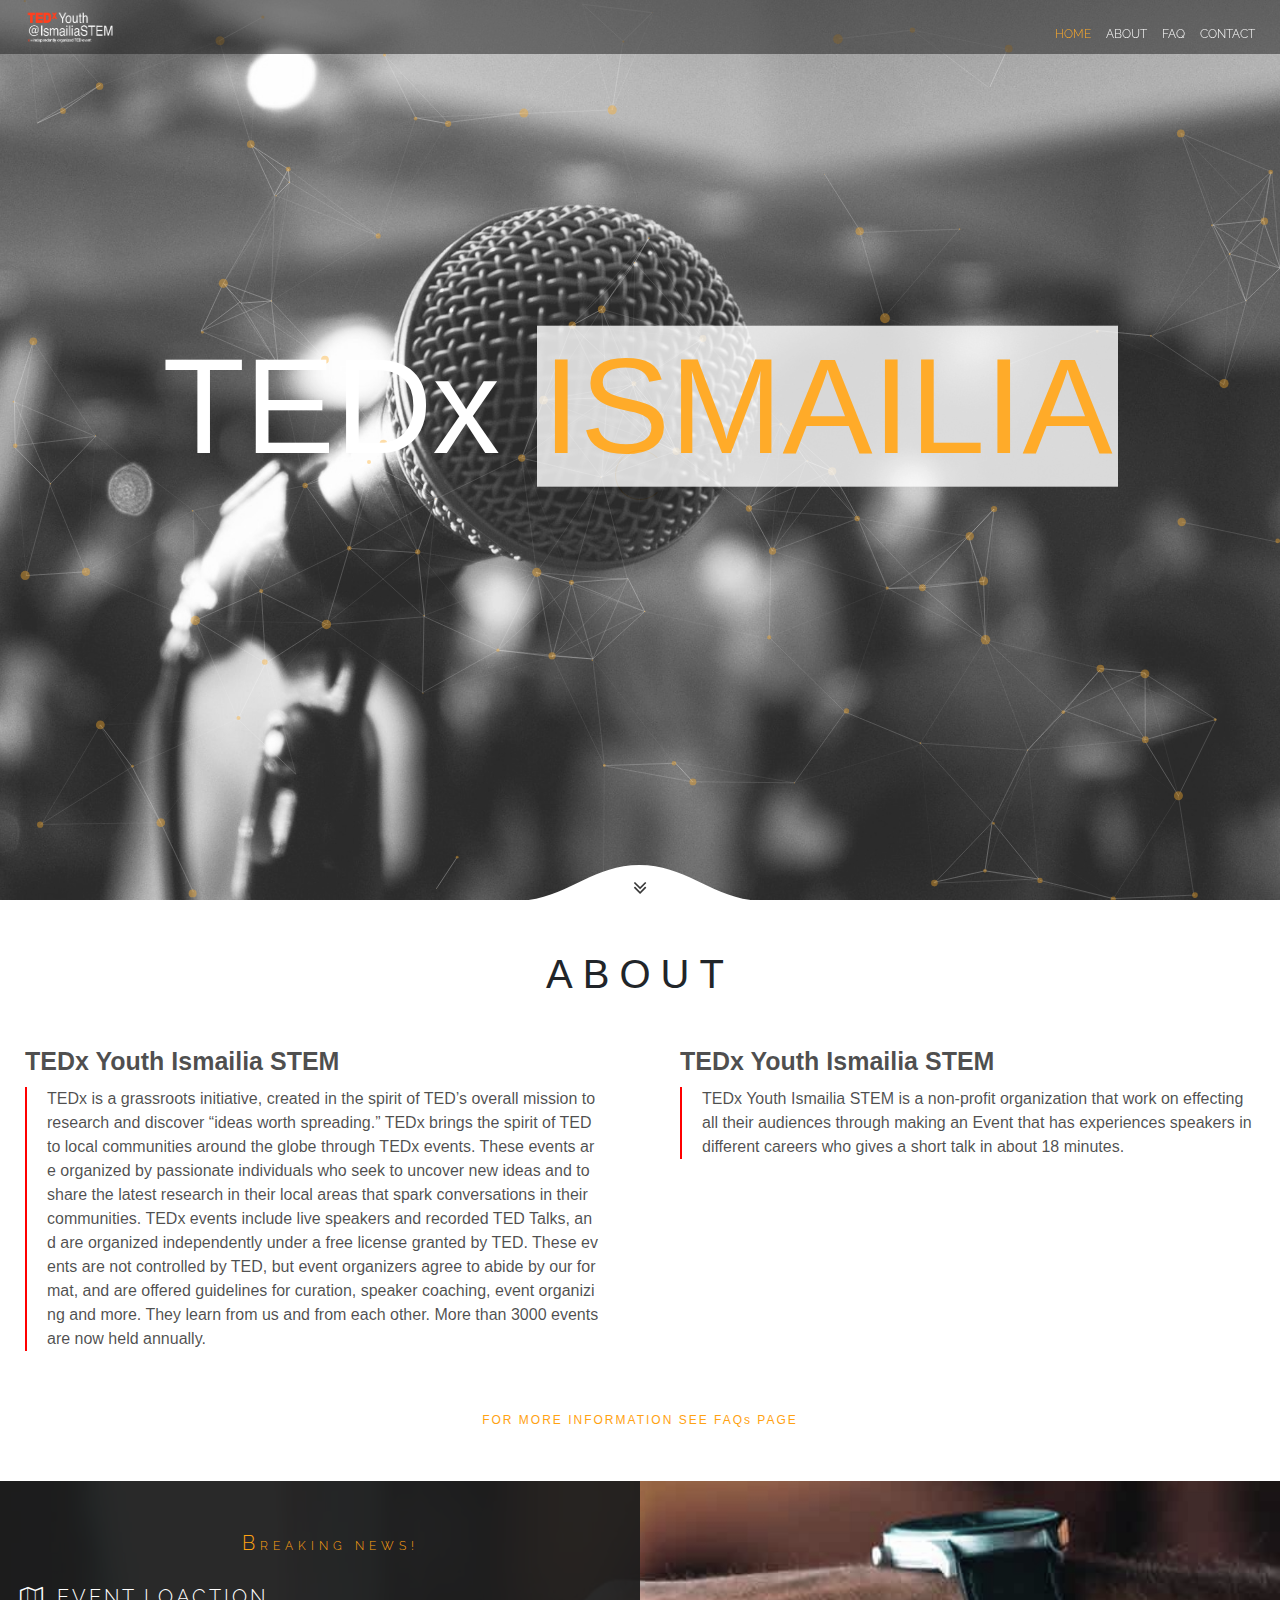
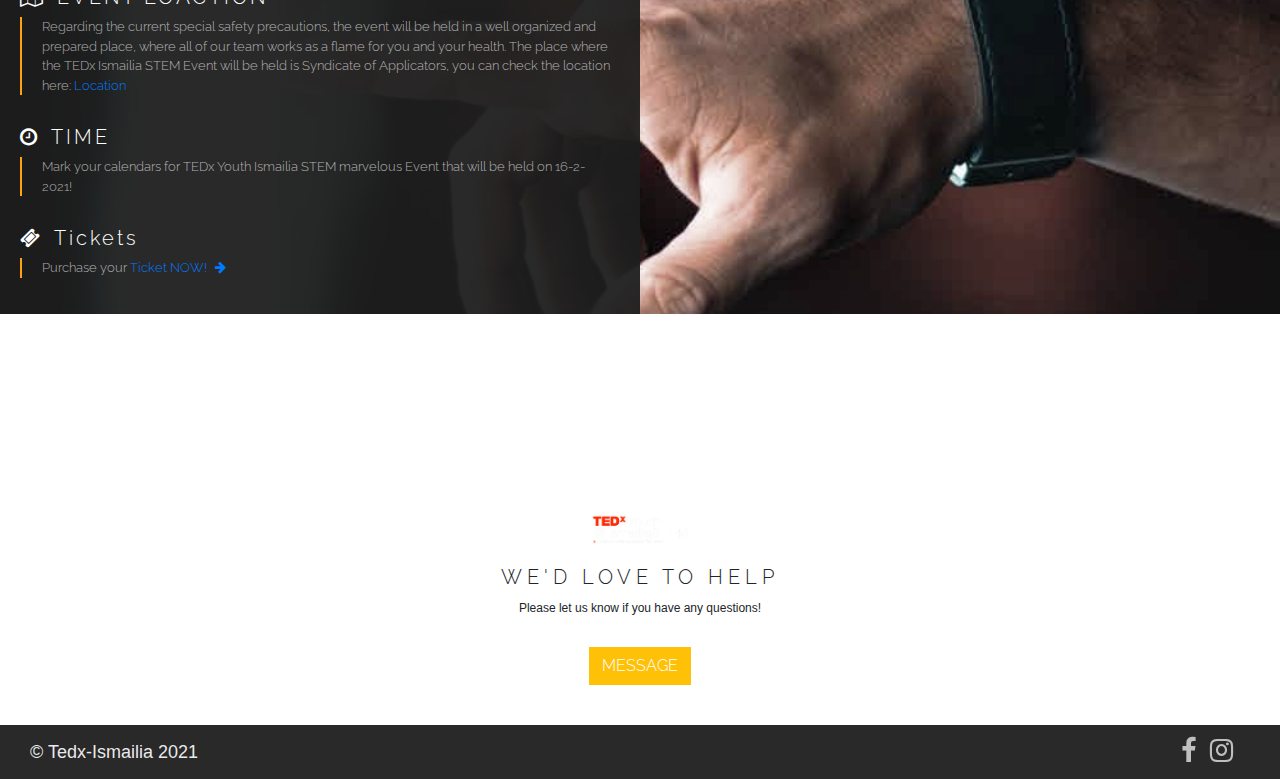
<file: index.html>
<!DOCTYPE html>
<html lang="en">
  <head>
    <meta charset="utf-8">
    <meta name="description" content="TEDx Youth Ismailia STEM is a non-profit organization that work on effecting all their audiences through making an Event that has experiences speakers in different careers who gives a short talk in about 18 minutes. ">
    <meta name="viewport" content="width= device-width, initial-scale=1.0">
    <title>Home | Tedx-Ismailia</title>
    <link rel="stylesheet" href="style/bootstrap.css">
    <link defer rel="stylesheet" href="https://cdnjs.cloudflare.com/ajax/libs/animate.css/4.0.0/animate.min.css">
    <link defer rel="stylesheet" href="https://stackpath.bootstrapcdn.com/font-awesome/4.7.0/css/font-awesome.min.css">
    <link rel="stylesheet" href="style/animate.css">
    <link rel="stylesheet" href="style/style.css">
    <script defer src="js/jquery.js"></script>
    <script defer src="js/jquery.anisview.js"></script>
    <script defer src="js/particles.js"></script>
    <script defer src="js/app.js"></script>
    <script defer src="js/bootstrap.js"></script>
    <script defer src="js/main.min.js"></script>
  </head>
  <body>   
    <section>
      <header class="container-fluid">
        <nav><a class="Home" href="index.html" target="_blank">HOME</a><a class="about" href="#about" >ABOUT</a><a class="FAQs" href="faqs/index.html" target="_blank">FAQ</a><a class="CONTACT" href="#">CONTACT</a></nav>
        <img class="logo" src="media/logo.png">
      </header>
      <div class="progress">
        <div class="progress-bar"></div>
      </div>
      <div class="bar">
        <hr class="_1">
        <hr class="_2">
        <hr class="_3">
      </div>
      <div class="subMenu"><img class="bgMenu" src="media/rounded.svg">
        <nav class="subNav"><a class="Home" href="index.html" target="_blank">HOME</a><a class="about" href="#about">ABOUT</a><a class="FAQs" href="faqs/index.html" target="_blank">FAQ</a><a class="CONTACT" href="#">CONTACT</a></nav>
      </div>
    </section>
    <!-- Header and smooth slider-->
    <section class="container-fluid sec1" id="particles-js"><img class="bg bg1" src="media/bg1.jpg"><img class="bg bg2" src="media/bg2.jpg">
      <div class="secCont"></div><img class="svgDown" src="media/svgDwn.svg"><i class="fa fa-angle-double-down"></i>
    </section>
    <!-- Services in short-->
    <section class="conatainer-fluid sec2" id="about">
      <h1 class="display-4">ABOUT</h1>
      <div class="all row">
          <div class="col-md">
            <h3> TEDx Youth Ismailia STEM </h3>
            <p class="col_content">TEDx is a grassroots initiative, created in the spirit of TED’s overall mission to research and discover “ideas worth spreading.” TEDx brings the spirit of TED to local communities around the globe through TEDx events. These events are organized by passionate individuals who seek to uncover new ideas and to share the latest research in their local areas that spark conversations in their communities. TEDx events include live speakers and recorded TED Talks, and are organized independently under a free license granted by TED. These events are not controlled by TED, but event organizers agree to abide by our format, and are offered guidelines for curation, speaker coaching, event organizing and more. They learn from us and from each other. More than 3000 events are now held annually. </p>
          </div>
          <div class="col-md">
            <h3> TEDx Youth Ismailia STEM </h3>
            <p class="col_content">TEDx Youth Ismailia STEM is a non-profit organization that work on effecting all their audiences through making an Event that has experiences speakers in different careers who gives a short talk in about 18 minutes.  </p>
          </div>
      </div>
      <a class="servLink" href="../faqs/index.html" target="_blank">FOR MORE INFORMATION SEE FAQs PAGE   </a>
    </section>
    <!-- Why choose us?-->
    <section class="container-fluid sec3"><img class="ch-bg" src="../media/choose.jpg">
        <div class="all">
          <h2>BREAKING NEWS!</h2>
        </div>
    </div>
    <div class="ad">
      <span class="fa fa-close closeAD"></span>
      <div class="adCont">
        <h1>SHE<br><strong>CAN</strong></h1>
        <hr>
        <p>SHE CAN 2021 is the 6th edition and The First Virtual Biggest Women Entrepreneurship Event in The MENA Region
          A lot of businesses have been suffering during 2020 and finding it difficult to adapt to the current pandemic 
          crisis and while a lot of businesses may be suffering, at Entreprenlle we were resilient and digitalized all our 
          educational services to support women entrepreneurs to be flexible and start over even when faced with challenges that 
          are difficult to overcome. We educated and supported more than 1000 women all over Egypt during COVID - 19 to scale up 
          their businesses through education and resource acceptability. SHE CAN 2021 powered by Entreprenelle, the pioneering social
          enterprise to go fully online, to attract women from different walks of life from Cairo, delta, upper Egypt, and across the 
          MENA region who are interested in entrepreneurship, deciding on their career path or even intrapreneurs, as well as having our
          first track for high schoolers for awareness and the search for the next generation of startup concepts, with the aim of uplifting
          spirits and showcasing successful business stories, emerging businesses during the crises and how these businesses were not only able 
          to adapt but also thrive with the current pandemic situation. SHE CAN 2021 will be hosting guest speakers from across the MENA region,
          stage talks by business owners, Entrepreneurs, role models celebrities, business influencers, and industry-based panel discussions for Fashion, Food and Handmade 
          Crafts on how to scale up businesses and become resilient, the event will also host an E-Commerce panel discussion with the leading platforms in The MENA Region 
          on how to go digital and how digitalization will become a major key player in shaping the upcoming years for businesses. As well as education workshops for business development, sales, marketing, career development, and mental health for business owners and networking activities. </p>
        <a class="fa fa-facebook-square SHECANFACEBOOK" href="https://www.facebook.com/SHECANArabia/"></a>
        <hr>
        <a class='btn btn-light contPay' href='https://www.easykash.net/KNH3839'> CONTINUE TO PAYMENT PAGE </a>
      </div>
    <h3 class="trvlHead">Testimonials</h3>
    </section>
    <!-- Testimonials-->
    <section class="sec4 hide">
      <div class="cont"></div>
      <!-- Team-->
    </section>
    <section class="container-fluid sec5">
      <h1> SPEAKERS </h1>
      <div class="cont"></div>
    </section>
    <!-- Loading-->
    <section class="container-fluid Loading">
      <div class="progress">
        <div class="spinner-border"></div>
      </div>
    </section>
    <!-- SUBSCRIBE-->
    <section class="container-fluid subscribeSec">
      <form method="POST" action="php/"><i class="fa fa-times" id="closeSub"></i>
        <div class="input-group">
          <input type="email" placeholder="YOUR E-MAIL ADDRESS">
          <div class="input-group-append">
            <button class="btn btn-warning">SUBSCRIBE</button>
          </div>
        </div>
      </form>
    </section>
    <!-- Message-->
    <section class="container-fluid messageSec"><i class="fa fa-times" id="closeMessage"></i>
      <div class="all">
        <h2 class="h1-responsive text-center my-4">MESSAGE US</h2>
        <p class="text-center w-responsive mx-auto mb-5">
          Do you have any questions? Please do not hesitate to contact us directly. Our team will come back to you within a matter of hours to help you.</p>
        <div class="row">
          <div class="col-md-9">
            <form id="contact-form" name="contact-form" action="php/mail.php" method="POST">
              <div class="row">
                <div class="col-sm-5">
                  <input class="form-control" type="text" id="name" name="name" placeholder=" YOUR NAME ">
                </div>
                <div class="col-sm-7">
                  <input class="form-control" type="text" id="email" name="email" placeholder=" YOUR E-MAIL">
                </div>
              </div>
              <div class="row">
                <div class="col-sm-12">
                  <input class="form-control" type="text" id="subject" name="subject" placeholder=" MESSAGE'S SUBJECT ">
                </div>
              </div>
              <div class="row">
                <div class="col-sm-12">
                  <textarea class="form-control md-textarea" type="text" id="message" name="message" rows="2" placeholder=" YOUR MESSAGE "></textarea>
                </div>
              </div>
            </form>
            <div class="text-center"><a class="btn btn-primary" onclick="document.getElementById('contact-form').submit();">Send</a></div>
            <div class="status"></div>
          </div>
        </div>
      </div>
    </section>
    <section class="container-fluid footer"><img class="logoDwn" src="media/logo.png">
      <h3></h3>
      <p> </p>
      <div class="group-btn">
        <button class="btn btn-warning" id="messages">MESSAGE</button>
      </div>
    </section>
    <div class="copyRight">
      <h3>&copy; </h3>
      <div class="social"></div>
    </div>
    <!-- To Top Button-->
    <div class="toTop"><i class="fa fa-chevron-up"></i></div>
  </body>
</html>
</file>
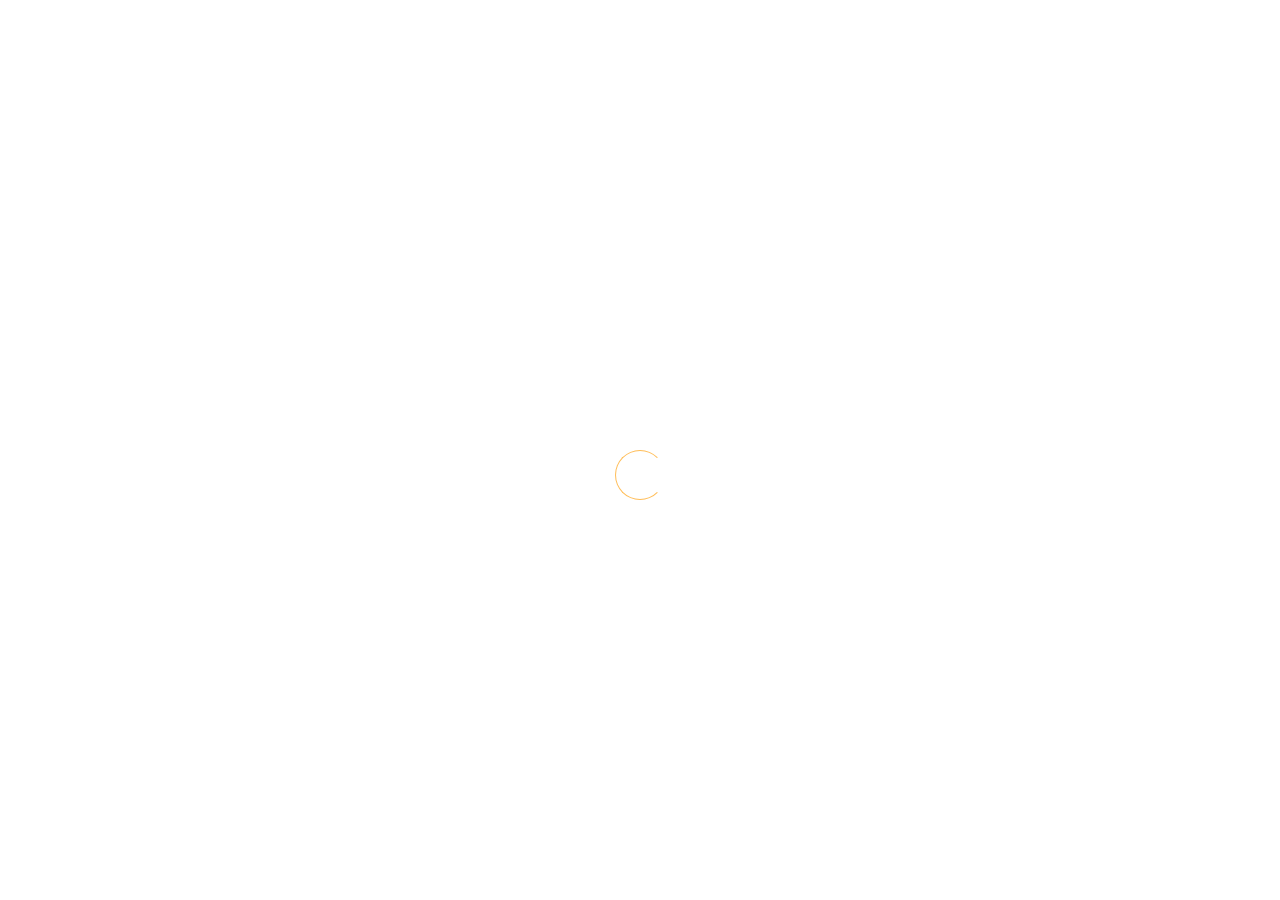
<file: faqs/index.html>
<!DOCTYPE html>
<html lang="en">
  <head>
    <meta charset="utf-8">
    <meta name="description" content="DESCRIPTION HERE!">
    <meta name="viewport" content="width= device-width, initial-scale=1.0">
    <title>FAQs | Tedx-Ismailia</title>
    <link rel="stylesheet" href="../style/bootstrap.css">
    <link defer rel="stylesheet" href="https://cdnjs.cloudflare.com/ajax/libs/animate.css/4.0.0/animate.min.css">
    <link defer rel="stylesheet" href="https://stackpath.bootstrapcdn.com/font-awesome/4.7.0/css/font-awesome.min.css">
    <link rel="stylesheet" href="../style/animate.css">
    <link rel="stylesheet" href="../style/style.css">
    <script defer src="../js/jquery.js"></script>
    <script defer src="../js/jquery.anisview.js"></script>
    <script defer src="../js/particles.js"></script>
    <script defer src="../js/app.js"></script>
    <script defer src="../js/bootstrap.js"></script>
    <script defer src="../js/main.js" type="module"></script>
  </head>
  <body>   
    <section>
      <header class="container-fluid">
        <nav><a class="Home" href="../index.html" target="_blank">HOME</a><a class="about" href="../index.html">ABOUT</a><a class="FAQs" href="faqs/index.html" target="_blank">FAQ</a><a class="CONTACT" href="#">CONTACT</a></nav><img class="logo" src="../media/logo.png">
      </header>
      <div class="progress">
        <div class="progress-bar"></div>
      </div>
      <div class="bar">
        <hr class="_1">
        <hr class="_2">
        <hr class="_3">
      </div>
      <div class="subMenu"><img class="bgMenu" src="../media/rounded.svg">
        <nav class="subNav"><a class="Home" href="../index.html" target="_blank">HOME</a><a class="about" href="../index.html">ABOUT</a><a class="FAQs" href="faqs/index.html" target="_blank">FAQ</a><a class="CONTACT" href="#">CONTACT</a></nav>
      </div>
    </section>
    <!-- FAQs Page Parts-->
    <section class="header container-fluid faqHeader" id="particles-js"><img class="ser-bg" src="../media/faq-bg.jpg">
      <div class="cont">
        <h1>FAQs</h1>
        <p> </p>
      </div>
      <div class="subNav"><span>HOME \ FAQs </span></div>
    </section>
    <section class="allFAQ container-fluid">
      <div class="qCont"></div>
    </section>
    <!-- Loading-->
    <section class="container-fluid Loading">
      <div class="progress">
        <div class="spinner-border"></div>
      </div>
    </section>
    <!-- SUBSCRIBE-->
    <section class="container-fluid subscribeSec">
      <form method="POST" action="../php/"><i class="fa fa-times" id="closeSub"></i>
        <div class="input-group">
          <input type="email" placeholder="YOUR E-MAIL ADDRESS">
          <div class="input-group-append">
            <button class="btn btn-warning">SUBSCRIBE</button>
          </div>
        </div>
      </form>
    </section>
    <!-- Message-->
    <section class="container-fluid messageSec"><i class="fa fa-times" id="closeMessage"></i>
      <div class="all">
        <h2 class="h1-responsive text-center my-4">MESSAGE US</h2>
        <p class="text-center w-responsive mx-auto mb-5">
          Do you have any questions? Please do not hesitate to contact us directly. Our team will come back to you within a matter of hours to help you.</p>
        <div class="row">
          <div class="col-md-9">
            <form id="contact-form" name="contact-form" action="../php/mail.php" method="POST">
              <div class="row">
                <div class="col-sm-5">
                  <input class="form-control" type="text" id="name" name="name" placeholder=" YOUR NAME ">
                </div>
                <div class="col-sm-7">
                  <input class="form-control" type="text" id="email" name="email" placeholder=" YOUR E-MAIL">
                </div>
              </div>
              <div class="row">
                <div class="col-sm-12">
                  <input class="form-control" type="text" id="subject" name="subject" placeholder=" MESSAGE'S SUBJECT ">
                </div>
              </div>
              <div class="row">
                <div class="col-sm-12">
                  <textarea class="form-control md-textarea" type="text" id="message" name="message" rows="2" placeholder=" YOUR MESSAGE "></textarea>
                </div>
              </div>
            </form>
            <div class="text-center"><a class="btn btn-primary" onclick="document.getElementById('contact-form').submit();">Send</a></div>
            <div class="status"></div>
          </div>
        </div>
      </div>
    </section>
    <section class="container-fluid footer"><img class="logoDwn" src="../media/logoSVG.svg">
      <h3></h3>
      <p> </p>
      <div class="group-btn">
        <button class="btn btn-warning" id="subscribe">SUBSCRIBE</button>
        <button class="btn btn-warning" id="messages">MESSAGE</button>
      </div>
    </section>
    <div class="copyRight">
      <h3>&copy; </h3>
      <div class="social"></div>
    </div>
    <!-- To Top Button-->
    <div class="toTop"><i class="fa fa-chevron-up"></i></div>
  </body>
</html>
</file>
<file: style/style.css>
* {
  padding: 0px;
  margin: 0px;
}

body {
  scroll-behavior: smooth;
  transition: scroll-behavior 5s ease-out;
  overflow-x: hidden;
}

@font-face {
  font-family: raleway;
  src: url(/fonts/Raleway-Light.ttf);
}

header {
  display: flex;
  position: fixed;
  flex-direction: row;
  flex-wrap: nowrap;
  justify-content: space-between;
  height: fit-content;
  background-color: transparent;
  color: white;
  transition: background-color 0.5s ease-in;
  z-index: 300;
}
header img {
  width: 90px;
  order: -1;
  z-index: 1000;
  margin: 10px;
  font-family: BAUHS93;
}
header nav {
  font-size: 12px;
  font-family: raleway;
  display: flex;
  flex-direction: row;
  flex-wrap: nowrap;
  justify-content: space-between;
  margin: 25px 10px 10px 10px;
}
header nav a {
  color: white;
}
header nav a:hover {
  color: black;
  text-decoration: none;
}
header nav .SUBSCRIBE {
  background-color: #ffa211;
  padding: 3px;
  border-radius: 2px;
  margin-top: -4px;
  font-weight: bold;
  cursor: pointer;
}
header nav .SUBSCRIBE:hover {
  color: white;
  text-decoration: none;
}
header nav a:after {
  content: "";
  transform: scaleX(0);
  display: block;
  width: 100%;
  height: 1px;
  background-color: #ffa211;
  transition: transform 0.8s;
}
header nav a:hover:after {
  transform: scaleX(1);
}

.progress {
  position: fixed;
  z-index: 200;
  top: 55px;
  width: 100%;
  height: 3px;
  opacity: 0.7;
  background-color: transparent;
  border-radius: 0px;
}

.bar {
  width: 22px;
  position: fixed;
  top: -5px;
  right: 30px;
  height: 30px;
  padding: 5px;
  margin: 15px;
  float: right;
  z-index: 302;
  cursor: pointer;
}
.bar hr {
  margin: 7px;
  width: 27px;
  height: 1px;
  border: none;
  background-color: #ffa211;
  width: inherit;
  transition: all 0.5s;
}

.subMenu {
  height: 100vh;
  width: 0px;
  position: fixed;
  top: 0px;
  right: 0px;
  display: flex;
  flex-direction: column;
  flex-wrap: nowrap;
  z-index: 300;
  overflow: hidden;
  word-break: break-all;
}
.subMenu .bgMenu {
  height: 110vh;
  position: absolute;
  right: 0px;
  top: -5vh;
  bottom: -5vh;
}
.subMenu nav {
  position: absolute;
  top: 50%;
  transform: translateY(-50%);
  right: 100px;
  display: none;
}
.subMenu nav a {
  display: block;
  color: white;
  text-decoration: none;
  border-left: 2px solid transparent;
  padding-left: 10px;
  transition: border-left-color 0.2s;
}
.subMenu nav a:hover {
  border-left-color: #323232;
}

.sec1 {
  padding: 0px;
  overflow: hidden;
  height: 100vh;
  position: relative;
}
.sec1 .bg {
  object-fit: cover;
  object-position: center center;
  width: 100%;
  height: 100vh;
  z-index: 100;
  animation: scale 40s;
  position: absolute;
  top: 0;
  filter: grayscale(1);
  transition: filter 0.4s ease;
}
.sec1 .bg2 {
  display: none;
}
.sec1 .secCont {
  position: absolute;
  top: 40%;
  left: 50%;
  transform: translate(-50%, -30%);
  z-index: 200;
  width: 100%;
  padding: 40px;
}
.sec1 .secCont h1:before {
  content: "";
  font-family: raleway, Arial, Helvetica, sans-serif;
  overflow: hidden;
  white-space: nowrap;
  border-right: 2px solid;
  position: relative;
  font-size: 3vmin;
  left: 60%;
  margin-bottom: 1px;
  transform: translateX(-60%);
  display: block;
  color: #ffa411b0;
  width: 228px;
  text-transform: uppercase;
  animation: typewriter 10s steps(23) 1s normal both infinite, blinkTextCursor 500ms steps(23) infinite normal;
}
.sec1 .secCont h1 {
  display: block;
  position: relative;
  left: 50%;
  transform: translate(-50%);
  text-align: center;
  font-size: 15vmin;
  color: white;
  font-weight: lighter;
  mix-blend-mode: screen;
  overflow: hidden;
}
.sec1 .secCont h1 strong {
  color: #ffa211;
  font-family: Arial, Helvetica, sans-serif;
  -webkit-text-stroke: 3px transparent;
  font-weight: normal;
  background-color: rgba(255, 255, 255, 0.815);
  padding: 5px;
}
.sec1 .secCont h5 {
  text-align: center;
  margin: auto;
  width: 100%;
  font-size: 12px;
  color: white;
  opacity: 0.8;
}
.sec1 .svgDown {
  position: absolute;
  bottom: -3px;
  left: 50%;
  transform: translateX(-50%);
  z-index: 200;
  cursor: pointer;
}
.sec1 .fa-angle-double-down {
  position: absolute;
  display: block;
  height: 30px;
  width: 30px;
  font-size: 22px;
  z-index: 200;
  color: #222222;
  animation: upDwn 0.8s infinite;
  border-radius: 50%;
  left: 50%;
  bottom: -2px;
  transform: translate(-50%);
  padding: 5px 8px;
  transition: background-color 0.3s ease-in-out;
  cursor: pointer;
}

.particles-js-canvas-el {
  position: absolute;
  z-index: 100;
  left: 0px;
  top: 0px;
  color: #fabe5d;
}

.sec2 {
  padding-bottom: 20px;
  height: fit-content;
  background-color: rgba(255, 255, 255, 0.4);
  text-align: center;
  text-align: center;

}
.sec2 h1 {
  font-size: 40px;
  letter-spacing: 10px;
  padding: 50px 0 0px 0;
}
.col-md{
  margin-right: 30px;
}
.sec2 .all .col-md h3{
  font-size: 25px;
  font-weight: bold;
  text-align: left;
}
.sec2 .all .col-md h3:after{
  content: "";
  display: block;
  width: 30%;
  height: 3px;
  color: black;
  font-size: 20px;
  font-weight: bold;
  text-align: left;
}
.sec2 .all p{
  border-left: 2px solid red;
  padding-left: 20px;

}
.sec2 .all .col-md{
  font-size: 16px;
  padding: 30px;
  margin: 10px;
  color: rgba(0, 0, 0, 0.7);
  /*border: 2px solid black;*/
  transition: color 0.5s;
  text-align: left;
  word-break: break-all;
}
.sec2 .servLink {
  text-decoration: none;
  color: #ffa211;
  letter-spacing: 2px;
  font-size: 12px;
}

.sec3 {
  margin-top: 30px;
  width: 100%;
  padding: 0px;
  position: relative;
  display: flex;
  flex-direction: row;
  flex-wrap: wrap;
}
.sec3 .ch-bg {
  width: 100%;
  height: 100px;
  position: absolute;
  object-fit: cover;
  object-position: center;
  filter: grayscale(0.5);
  transform: scaleX(-1);
}
.sec3 .svgDown {
  transform: rotate(180deg);
  margin-top: -3px;
  z-index: 200;
}
.sec3 .all {
  width: 50%;
  position: relative;
  height: fit-content;
  left: 0;
  background-color: rgba(29, 29, 29, 0.95);
  padding-top: 35px;
  font-family: raleway, Arial, Helvetica, sans-serif;
  color: white;
  text-align: start;
  padding: 50px 0px 20px 20px;
}
.sec3 .all h2 {
  font-size: 12px;
  letter-spacing: 5px;
  color: #ffa211;
  text-align: center;
}
.sec3 .all h2:first-letter {
  font-size: 20px;
}
.sec3 .res {
  margin-top: 30px;
  text-align: start;
}
.sec3 .res:hover p {
  color: rgba(255, 255, 255, 0.911);
  border-left: 2px solid #920707;
}
.sec3 .res i {
  font-size: 20px;
  display: inline-block;
  text-align: center;
  margin-right: 10px;
}
.sec3 .res h3 {
  font-size: 20px;
  letter-spacing: 3px;
  text-align: center;
  display: inline-block;
}
.sec3 .res p {
  transition: color 0.5s, border-left 0.5s;
  font-size: 13px;
  color: rgba(255, 255, 255, 0.644);
  margin-right: 30px;
  padding-left: 20px;
  border-left: 2px solid #ffa211;
}
.sec3 .trvlHead {
  visibility: hidden;
  position: absolute;
  bottom: -110px;
  left: 50%;
  font-family: raleway, Arial, Helvetica, sans-serif;
  transform: translateX(-50%);
  text-transform: uppercase;
  font-size: 20px;
  letter-spacing: 5px;
  margin: 20px;
  text-align: center;
  color: black;
}
.sec3 .purchase{
  margin-left: 5px;
  transition: margin 0.3s linear;
}
.ticketLink{
  color: #007bff
}
.sec3 .ticketLink:hover .purchase{
  margin-left: 15px;
}
.ad{
  position: fixed;
  z-index: 5000;
  text-align: center;
  height: 100vh;
  width: 0%;
  top:0px;
  transition: width 0.5s ease-in-out;
  background-color: #4f6ffa;
}
.ad h1{
  color: white;
  font-size: 60px;
  letter-spacing: 10px;
  margin-left: 3px;
}
.ad h1 strong{
  font-weight: bold;
  display: block;
  margin-top: -20px;
  letter-spacing: 3px;
  margin-left: -10px;
}
.ad h3{
  text-align: left;
  margin: 30px;
}

.ad .closeAD{
  font-size: 25px;
  z-index: 5000;
  position: absolute;
  right: 50px;
  top: 50px;
  color: white;
  padding: 10px;
  border: 1px solid rgba(255, 255, 255, 0.267);
  cursor: pointer;
}
.ad .adCont{
  display: none;
  position: relative;
  top: 50%;
  transform: translateY(-50%); 
}
.ad hr{
  width: 80%;
  margin: auto;
  margin-top: 10px;
  margin-bottom: 50px;
}
.ad .logo{
  width: 200px;
}
.ad p{
  padding: 0 30px 10px 30px;
  font-size: 2vmin;
  word-break: break-all;
  color: rgba(245, 245, 245, 0.863);
  font-family: raleway;
}

.ad .contPay{
  color: #4f6ffa;
  padding: 10px;
  border-radius: 0px;
  border: 2px solid rgba(255, 255, 255, 0.267);
}

.SHECANFACEBOOK{
  color: white;
  font-size: 26px;
  display: block;
  margin: -20px 0px 30px 0px;
}

.sec4 {
  height: fit-content;
  padding: 100px 0 50px 0;
  overflow-x: scroll;
  font-family: raleway, Arial, Helvetica, sans-serif;
}
.sec4 h3 {
  text-transform: uppercase;
  font-size: 20px;
  letter-spacing: 5px;
  margin: 20px;
  text-align: center;
}
.sec4 .cont {
  display: flex;
  flex-direction: row;
  justify-content: center;
  flex-wrap: nowrap;
}
.sec4 .cont .card {
  width: 350px;
  border-color: #ffa211;
  border-radius: 0px;
  margin: 20px;
}
.sec4 .cont .card .card-text {
  font-size: 17px;
  word-break: break-all;
  margin: 10px;
}
.sec4 .cont .card img {
  width: 65px;
  border-radius: 50%;
  margin: auto;
  margin-bottom: -20px;
  border: 3px solid white;
}
.sec4 .cont .card .block {
  display: flex;
  justify-content: space-between;
  margin: 30px 0 -45px 0;
  background-color: #ffa211;
}
.sec4 .cont .card .block em {
  font-style: normal;
  color: white;
  margin: 0 20px 0 20px;
}

.sec5 {
  display: none;
  padding: 30px;
  margin-top: 30px;
  background-size: cover;
  font-family: raleway, Arial, Helvetica, sans-serif;
}
.sec5 h1 {
  color: black;
  text-align: center;
  font-size: 30px;
  margin-bottom: -10px;
  letter-spacing: 10px;
}
.sec5 .cont {
  display: flex;
  flex-wrap: wrap;
  justify-content: center;
}
.sec5 .cont .card {
  width: 350px;
  background-color: transparent;
  height: 500px;
  border-radius: 0px;
  border: none;
  position: relative;
  margin: 30px;
}
.sec5 .cont .card img {
  object-fit: cover;
  height: 100%;
  border-radius: 0;
  border-bottom: 6px solid #ffa211;
}
.sec5 .cont .card .card-body {
  position: absolute;
  height: 0px;
  background-color: #ffa211;
  width: 100%;
  padding: 0;
  color: white;
  text-align: center;
  transition: height 1s ease-in-out;
}
.sec5 .cont .card h3, .sec5 .cont .card p {
  position: absolute;
  top: 50%;
  left: 50%;
  transform: translate(-50%, -50%);
  width: 100%;
  color: transparent;
}
.sec5 .cont .card p {
  margin-top: 40px;
  font-size: 13px;
}
.sec5 .cont .card:hover .card-body {
  visibility: visible;
  height: 100%;
}
.sec5 .cont .card:hover .card-body h3, .sec5 .cont .card:hover .card-body p {
  color: white;
  transition: color 1s ease-in-out;
}

.header {
  height: 60vh;
  position: relative;
  padding: 0px;
}
.header .ser-bg {
  width: 100%;
  height: 100%;
  object-fit: cover;
  object-position: fixed;
  filter: grayscale(0.8);
}
.header .cont {
  position: absolute;
  bottom: 20px;
  left: 20px;
  font-family: raleway, Arial, Helvetica, sans-serif;
  color: #ffa211;
}
.header .cont h1 {
  font-size: 7vmin;
  letter-spacing: 8px;
}
.header .cont p {
  color: white;
  font-size: 13px;
}
.header .subNav {
  position: absolute;
  bottom: -20px;
  width: 100%;
  height: fit-content;
  padding: 10px 0 10px 20px;
  background-color: #ffa211;
  color: white;
  font-size: 12px;
  letter-spacing: 3px;
}

.subscribeSec {
  position: fixed;
  top: 0px;
  padding: 0px;
  height: 0;
  background-color: rgba(0, 0, 0, 0.5);
  z-index: 1000;
  transition: height 1s;
}
.subscribeSec form {
  height: 100px;
  width: 500px;
  display: none;
  position: absolute;
  top: 45%;
  left: 50%;
  transform: translate(-50%);
  padding: 20px;
  background-color: #1b1b1b;
  margin: auto;
}
.subscribeSec form .input-group {
  display: flex;
  justify-content: center;
  margin-top: 12px;
}
.subscribeSec form .input-group input {
  padding-left: 10px;
  font-family: raleway, Arial, Helvetica, sans-serif;
  font-size: 2.5vmin;
  border: none;
  border-top-left-radius: 3px;
  border-bottom-left-radius: 3px;
  width: 40vmin;
}
.subscribeSec .fa-times {
  position: absolute;
  top: 0px;
  right: 0px;
  padding: 10px;
  color: #ffa211;
  cursor: pointer;
}

.messageSec {
  height: 0px;
  position: fixed;
  transition: height 1s;
  top: 0px;
  background-color: rgba(0, 0, 0, 0.911);
  z-index: 1000;
  color: #ffa211;
  font-family: raleway, Arial, Helvetica, sans-serif;
  text-align: center;
}
.messageSec .all {
  position: absolute;
  width: 100%;
  top: 50%;
  left: 50%;
  transform: translate(-50%, -50%);
  display: none;
}
.messageSec h2 {
  font-size: 26px;
  font-weight: lighter;
  letter-spacing: 6px;
}
.messageSec p {
  font-size: 11px;
  margin-top: -20px;
  color: white;
  width: 80%;
}
.messageSec .row {
  padding: 0px;
  justify-content: center;
}
.messageSec form {
  margin: -20px;
}
.messageSec form input, .messageSec form textarea {
  background-color: rgba(255, 255, 255, 0.5);
  border-color: rgba(255, 255, 255, 0.5);
  border-radius: 0px;
  margin: 4px 20px 4px 20px;
  height: 10vmin;
}
.messageSec form input::placeholder, .messageSec form textarea::placeholder {
  color: white;
  font-size: 12px;
}
.messageSec form textarea {
  height: 13vmin;
}
.messageSec .btn {
  background-color: #ffa211;
  color: white;
  border-radius: 0px;
  border-color: transparent;
  margin-top: 40px;
}
.messageSec .btn:hover {
  color: white;
}
.messageSec .fa-times {
  position: absolute;
  right: 0px;
  font-size: 4vmin;
  padding: 20px;
  cursor: pointer;
  display: none;
}

.toTop {
  position: fixed;
  right: 20px;
}
.toTop .fa-chevron-up {
  z-index: 200;
  bottom: 20px;
  font-size: 24px;
  color: #ffa211;
  background-color: white;
  border-radius: 50%;
  display: block;
  padding: 8px;
  padding-top: -5px;
  cursor: pointer;
  border: 2px solid #ffa211;
}

.Loading {
  height: 100vh;
  position: fixed;
  background-color: white;
  top: 0px;
  z-index: 2000;
}
.Loading .progress {
  position: absolute;
  left: 50%;
  top: 50%;
  transform: translate(-50%);
  width: 50px;
  height: 50px;
}
.Loading .progress .spinner-border {
  color: #ffa211;
  font-size: 2px;
  width: 50px;
  height: 50px;
}

.allFAQ {
  height: fit-content;
  padding: 30px 0 30px;
  border-bottom: 5px solid rgba(29, 29, 29, 0.95);
}
.allFAQ .qCont {
  margin: 20px 10px 20px 10px;
}
.allFAQ .qCont .btn {
  border-radius: 0px;
  margin: 20px 0 20px 0;
  color: white;
  text-align: start;
  padding: 5px 5px 5px 20px;
  background-color: #7a7a7a;
}
.allFAQ .qCont .btn .fa-chevron-down, .allFAQ .qCont .btn .fa-chevron-up {
  color: #ffa211;
  float: right;
  margin-right: 15px;
}
.allFAQ .qCont .ans {
  font-size: 13px;
  margin: 10px;
  word-break: break-all;
}
.allFAQ .qCont .ans:first-letter {
  font-size: 17px;
}

.carsouselMain {
  height: 100vh;
  width: 100%;
}
.carsouselMain .carousel-inner {
  height: 100vh;
}
.carsouselMain .carousel-inner img {
  width: 100%;
  height: 100vh;
  object-fit: cover;
}
.carsouselMain .zindex {
  z-index: 200;
}

.footer {
  /*border-top: 3px solid rgba(29, 29, 29, 0.95);*/
  background-color: rgba(255, 255, 255, 0.027);
  padding: 0px;
  height: fit-content;
  display: block;
  padding-bottom: 40px;
}
.footer .logoDwn {
  width: 100px;
  display: block;
  margin: 50px auto 10px auto;
}
.footer h3 {
  text-align: center;
  font-family: raleway, Arial, Helvetica, sans-serif;
  font-size: 20px;
  letter-spacing: 5px;
  margin: 20px 0px 50px 0px;
}
.footer p {
  text-align: center;
  font-size: 12px;
  margin-top: -40px;
}
.footer .group-btn {
  width: 100%;
  text-align: center;
  margin-top: 30px;
}
.footer button {
  font-family: raleway;
  border-radius: 0px;
  color: white;
}
.footer button:hover {
  background-color: #ffc107;
  color: #141414;
}

.copyRight {
  background-color: rgba(29, 29, 29, 0.95);
  color: rgba(255, 255, 255, 0.911);
  display: flex;
  justify-content: space-between;
  justify-items: baseline;
}
.copyRight h3 {
  font-family: arial, Helvetica, sans-serif;
  font-size: 2vmin;
  font-weight: 100;
  margin: 17px 0px 0px 30px;
}
.copyRight .social {
  float: right;
  padding: 12px;
  color: white;
  margin-right: 30px;
}
.copyRight .social .fa {
  margin: 0px 5px 0px 5px;
  font-size: 3vmin;
  cursor: pointer;
  opacity: 0.7;
  transition: opacity 0.5s;
}
.copyRight .social .fa:hover {
  opacity: 1;
}

@keyframes typewriter {
  0% {
    content: "Non-profit Orgnization";
    width: 0px;
  }
  25% {
    content: "Non-profit Orgnization";
    width: 42vmin;
  }
  49% {
    content: "Non-profit Orgnization";
    width: 0px;
  }
  50% {
    content: "Ideas worth spreading";
    width: 0px;
  }
  75% {
    content: "Ideas worth spreading";
    width: 42vmin;
  }
  99% {
    width: 0px;
    content: "Ideas worth spreading";
  }
  100% {
    width: 0px;
    content: "Non-profit Orgnization";
  }
}
@keyframes blinkTextCursor {
  from {
    border-right-color: rgba(255, 255, 255, 0.75);
    border-left-color: rgba(255, 255, 255, 0.75);
  }
  to {
    border-right-color: transparent;
    border-left-color: transparent;
  }
}
@keyframes scale {
  0% {
    transform: scalex(1) scaleY(1);
  }
  50% {
    transform: scalex(1.5) scaleY(1.5);
  }
  100% {
    transform: scale(1);
  }
}
@keyframes upDwn {
  0% {
    bottom: 1px;
  }
  50% {
    bottom: 10px;
  }
  100% {
    bottom: 1px;
  }
}
@media only screen and (max-width: 800px) {
  header nav {
    width: 0px;
    visibility: hidden;
  }

  .bar {
    visibility: visible;
  }

  .sec2 .all {
    flex-direction: column;
    align-items: center;
  }
}
@media only screen and (max-width: 700px) {
  .sec3 .all {
    width: 80%;
  }
  .subscribeSec form {
    width: 100%;
  }
}
@media only screen and (max-width: 560px) {
  .copyRight h3 {
    font-size: 3vmin;
  }
}
@media only screen and (min-width: 800px) {
  header nav {
    width: 200px;
    visibility: visible;
  }
  .bar {
    visibility: hidden;
  }

  .subMenu {
    visibility: hidden;
  }
}
</file>
